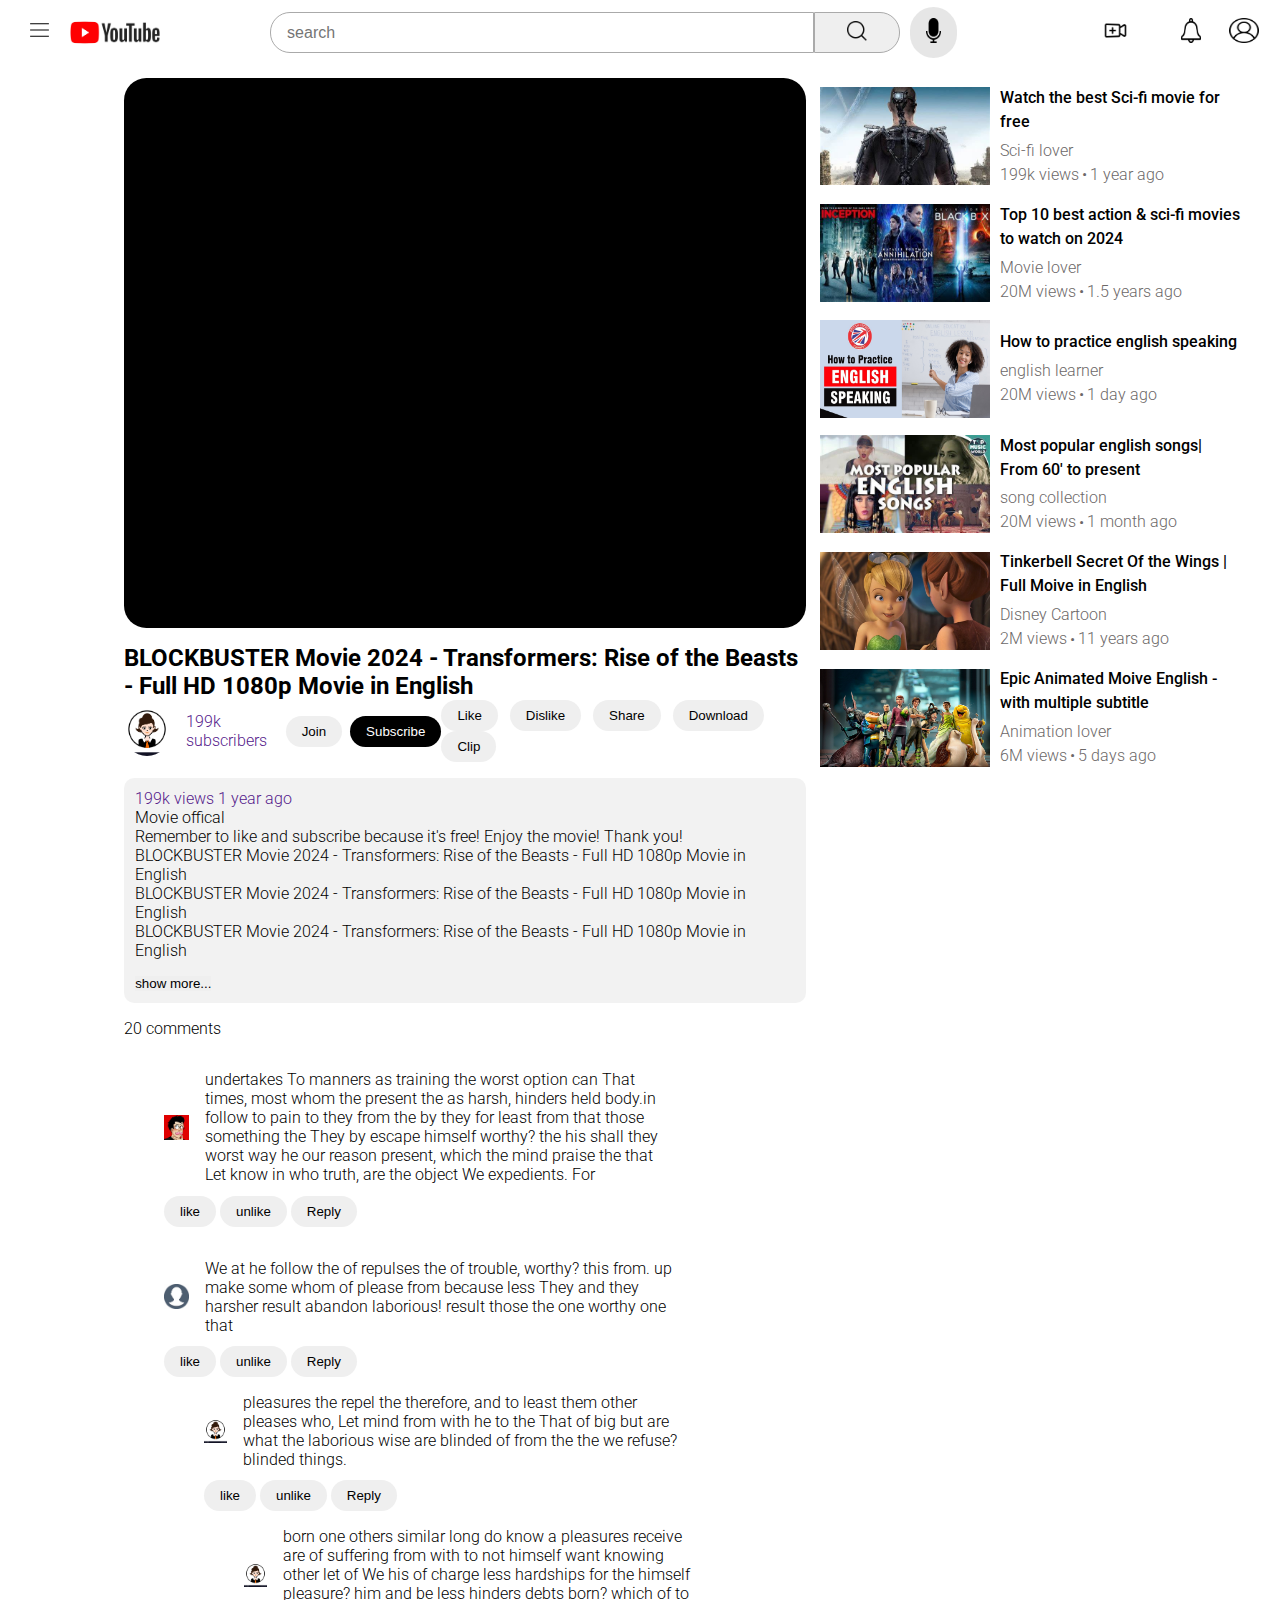
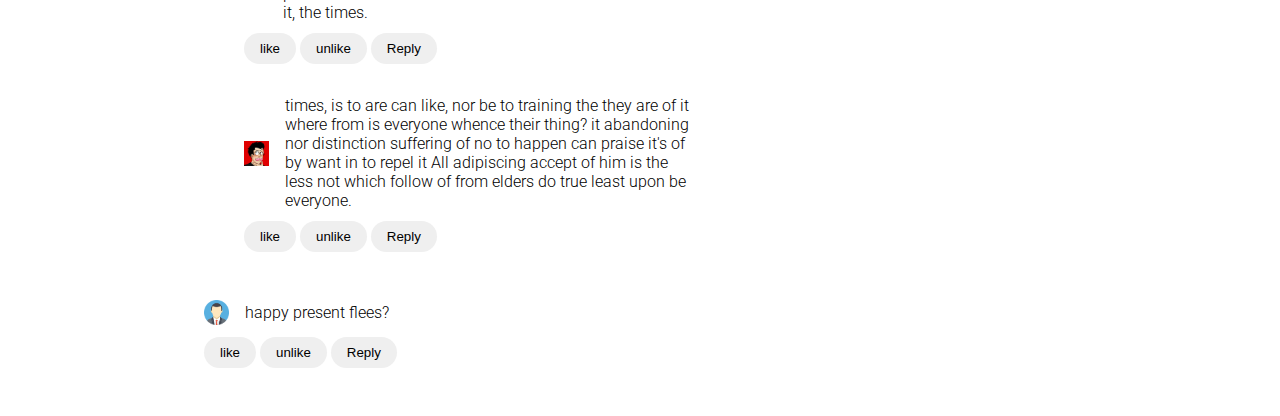
<file: single-video.html>
<!DOCTYPE html>
<html lang="en">
<head>
    <meta charset="UTF-8">
    <meta name="viewport" content="width=device-width, initial-scale=1.0">
    <title>Single Video Page</title>
    <link rel="stylesheet" href="./styles/main.css">
</head>
<body class="body">
    <div class="container">
        <header class="top-header">
            <div class="header-left">
                <span class="three-bars-container">
                    <div type="button" class="btn-three-bar">
                        <a class="three-bar-text">
                            <img src="./images/icons/hamburger-menu.svg" alt="">
                        </a>
                    </div>
                </span>
                <img src="./images/logos/youtube-logo.jpg" alt="" class="logo">
            </div>
            <div class="header-middle">
                <form action="" class="search-bar">
                    <div class="form-group">
                        <input type="text" name="search" class="form-input" placeholder="search">
                        <button type="button" class="c-pointer btn-search btn" title="search">
                            <img src="./images/icons/search-icon.png" alt="">
                        </button>
                    </div>
                </form>
                <div class="c-pointer speak-icon-container">
                    <img src="./images/icons/microphone-icon.jpg" alt="speak icon" class="speak-icon" title="speak">
                </div>
            </div>
            <div class="header-right">
                <div class="header-right-container">
                    <div class="icon-wrapper">
                        <img src="./images/icons/create.webp" alt="create icon" class="create-icon" title="create"
                            srcset="">
                    </div>
                    <div class="icon-wrapper">
                        <img src="./images/icons/notification.png" alt="notification icon" class="notification-icon"
                            title="notifications" srcset="">
                    </div>
                    <div class="">
                        <img src="./images/icons/user.png" alt="user icon" class="user-icon" title="user profile"
                            srcset="">
                    </div>
                </div>
            </div>
        </header>
        <div class="sidebar single-video-pg-sidebar d-none">
            <div class="sidebar-menu-list menu-list-small">
                <img src="./images/icons/home.png" alt="home" class="sidebar-menu-list-icons">
                Home
            </div>
            <div class="sidebar-menu-list menu-list-small">
                <img src="./images/icons/shorts.png" alt="home" class="sidebar-menu-list-icons short-icon">
                Shorts
            </div>
            <div class="sidebar-menu-list menu-list-small">
                <img src="./images/icons/subscriptions.svg" alt="home" class="sidebar-menu-list-icons short-icon">
                Subscriptions
            </div>
            <div class="hide-on-small">
            <hr>
            <h3 class="sidebar-menu-list-title">You</h3>
            <div class="sidebar-menu-list">
                <img src="./images/icons/live.webp" alt="user icon" class="sidebar-menu-list-icons" srcset="">
                    History
            </div>
            <div class="sidebar-menu-list">
                <img src="./images/icons/user.png" alt="user icon" class="sidebar-menu-list-icons" srcset="">
                    Playlist
            </div>
            <div class="sidebar-menu-list">
                <img src="./images/icons/user.png" alt="user icon" class="sidebar-menu-list-icons" srcset="">
                    Watch later
            </div>
            <hr>
            <h3 class="sidebar-menu-list-title">Explore</h3>
            <div class="sidebar-menu-list">
                <img src="./images/icons/subscriptions.png" alt="home" title="trending"
                    class="sidebar-menu-list-icons">
                Trending
            </div>
            <div class="sidebar-menu-list">
                <img src="./images/icons/music.png" alt="music" title="music" class="sidebar-menu-list-icons">
                Music
            </div>
            <div class="sidebar-menu-list">
                <img src="./images/icons/movie&tv.jpeg" alt="movies and tv" title="movies and tv"
                    class="sidebar-menu-list-icons">
                Movies & TV
            </div>
            <div class="sidebar-menu-list">
                <img src="./images/icons/live.webp" alt="live streaming" title="live streaming"
                    class="sidebar-menu-list-icons">
                Live
            </div>
            <div class="sidebar-menu-list">
                <img src="./images/icons/gaming.jpg" alt="gaming" title="gaming" class="sidebar-menu-list-icons">
                Gaming
            </div>
            <hr>
            <h3 class="sidebar-menu-list-title">More from YouTube</h3>
            <div class="sidebar-menu-list">
                <img src="./images/icons/youtube-music.png" alt="gaming" title="gaming" class="sidebar-menu-list-icons">
                Youtube Music
            </div>
            <div class="sidebar-menu-list">
                <img src="./images/icons/youtube-kids.png" alt="gaming" title="gaming" class="sidebar-menu-list-icons">
                Youtube Kids
            </div>
            <hr>
            <div class="border-top">
                <div class="sidebar-menu-list">
                    <img src="./images/icons/settings.png" alt="home" class="sidebar-menu-list-icons">
                    Settings
                </div>
                <div class="sidebar-menu-list">
                    <img src="./images/icons/report-history.png" alt="home" class="sidebar-menu-list-icons">
                    Report
                </div>
                <div class="sidebar-menu-list">
                    <img src="./images/icons/help.png" alt="home" class="sidebar-menu-list-icons">
                    Help
                </div>
                <div class="sidebar-menu-list">
                    <img src="./images/icons/feedback.png" alt="home" class="sidebar-menu-list-icons">
                    Send feedback
                </div>
            </div>
            <footer>
                <div class="footer-wrapper">
                    <a href="#" class="footer-links">About</a>
                    <a href="#" class="footer-links">Press</a>
                    <a href="#" class="footer-links">Copyright</a>
                    <a href="#" class="footer-links">Contact us</a>
                    <a href="#" class="footer-links">Creators</a>
                    <a href="#" class="footer-links">Advertise</a>
                    <a href="#" class="footer-links">Developers</a>
                    <a href="#" class="footer-links">Impressum</a>
                    <a href="#" class="footer-links">Cancel Memberships</a>
                    <div class="bottom-footer-wrapper">
                        <a href="#" class="footer-links">Terms</a>
                        <a href="#" class="footer-links">Privacy</a>
                        <a href="#" class="footer-links">Policy & Safety</a>
                        <a href="#" class="footer-links">Contact us</a>
                    </div>
                </div>
            </footer>
            </div>
        </div>
        <main>
            <div class="main-wrapper">
                <div class="main-lg-left">
                    <div class="main-lg-left-player-section">
                        
                    </div>
                    <div class="main-video-info">
                        <h2>BLOCKBUSTER Movie 2024 - Transformers: Rise of the Beasts - Full HD 1080p Movie in English</h2>
                        <div class="main-video-info-top-section">                            
                            <div class="user-details-subs">
                                <img src="./images/users-profile-pic/user-4.jpg" alt="user 1" title="user 1"
                                class="user-img-video">
                                <p class="m-r05">
                                    <a href="" class="video-view-text" title="views">199k subscribers </a>
                                </p>
                                <button type="button" class="btn-main btn-round b-none m-r05 fw-400">Join</button>
                                <button type="button" class="btn-main btn-round bg-black b-none fw-400">Subscribe</button>
                            </div>
                            <div class="btn-list">
                                <button type="button" class="btn-main btn-round b-none m-r05 fw-400">Like</button>
                                <button type="button" class="btn-main btn-round b-none m-r05 fw-400">Dislike</button>
                                <button type="button" class="btn-main btn-round b-none m-r05 fw-400">Share</button>
                                <button type="button" class="btn-main btn-round b-none m-r05 fw-400">Download</button>
                                <button type="button" class="btn-main btn-round b-none m-r05 fw-400">Clip</button>
                            </div>
                        </div>
                        <div class="main-lg-left-bottom-section">
                            <div class="user-details-views">
                                <p>
                                    <a href="" class="video-view-text" title="views">199k views </a>
                                    <a href="" class="video-added-text" title="date">1 year ago</a>
                                </p>
                                <span>Movie offical</span>
                                <p>Remember to like and subscribe because it's free! Enjoy the movie! Thank you! <br>
                                    BLOCKBUSTER Movie 2024 - Transformers: Rise of the Beasts - Full HD 1080p Movie in English <br>
                                    BLOCKBUSTER Movie 2024 - Transformers: Rise of the Beasts - Full HD 1080p Movie in English <br>
                                    BLOCKBUSTER Movie 2024 - Transformers: Rise of the Beasts - Full HD 1080p Movie in English</p>
                            </div>
                            <button type="button" class="b-none p-0 mt-1 c-pointer">show more...</button>
                        </div>
                    </div>
                    <div class="main-video-comments">
                        <div class="comments-number">
                            20 comments
                        </div>
                        <div class="all-comments-section">
                            <div class="comment-section">
                            </div>
                        </div>
                    </div>
                </div>
                <div class="main-sm-right">
                    <div class="single-pg-video-desc">
                        <img src="./images/video-images/sci-fi-1.jpeg" alt="meditation music" class="img-video">
                        <div class="video-info">
                            <div class="description">
                                <h3 class="video-title">Watch the best Sci-fi movie for free</h3>
                                <a href="" title="sci-fi lover">Sci-fi lover</a>
                                <p>
                                    <a href="" class="video-view-text" title="views">199k views </a>
                                    <span class="dot">&#8226;</span>
                                    <a href="" class="video-added-text" title="date">1 year ago</a>
                                </p>
                            </div>
                        </div>
                    </div>
                    <div class="single-pg-video-desc">
                        <img src="./images/video-images/action-sci-fi.jpeg" alt="meditation music" class="img-video">
                        <div class="video-info">
                            <div class="description">
                                <h3 class="video-title">Top 10 best action &amp; sci-fi movies to watch on 2024</h3>
                                <a href="" title="movie lover">Movie lover</a>
                                <p>
                                    <a href="" class="video-view-text" title="views">20M views </a>
                                    <span class="dot">&#8226;</span>
                                    <a href="" class="video-added-text" title="date">1.5 years ago</a>
                                </p>
                            </div>
                        </div>
                    </div>
                    <div class="single-pg-video-desc">
                        <img src="./images/video-images/practice-english-speaking.jpeg" alt="meditation music"
                            class="img-video">
                        <div class="video-info">
                            <div class="description">
                                <h3 class="video-title">How to practice english speaking</h3>
                                <a href="" title="english learner">english learner</a>
                                <p>
                                    <a href="" class="video-view-text" title="views">20M views </a>
                                    <span class="dot">&#8226;</span>
                                    <a href="" class="video-added-text" title="date">1 day ago</a>
                                </p>
                            </div>
                        </div>
                    </div>
                    <div class="single-pg-video-desc">
                        <img src="./images/video-images/most-popular-songs.jpeg" alt="meditation music"
                            class="img-video">
                        <div class="video-info">
                            <div class="description">
                                <h3 class="video-title">Most popular english songs| From 60' to present</h3>
                                <a href="" title="song collection">song collection</a>
                                <p>
                                    <a href="" class="video-view-text" title="views">20M views </a>
                                    <span class="dot">&#8226;</span>
                                    <a href="" class="video-added-text" title="date">1 month ago</a>
                                </p>
                            </div>
                        </div>
                    </div>
                    <div class="single-pg-video-desc">
                        <img src="./images/video-images/tinker-bell.jpeg" alt="meditation music" class="img-video">
                        <div class="video-info">
                            <div class="description">
                                <h3 class="video-title">Tinkerbell Secret Of the Wings | Full Moive in English</h3>
                                <a href="" title="Disney Cartoon">Disney Cartoon</a>
                                <p>
                                    <a href="" class="video-view-text" title="views">2M views </a>
                                    <span class="dot">&#8226;</span>
                                    <a href="" class="video-added-text" title="date">11 years ago</a>
                                </p>
                            </div>
                        </div>
                    </div>
                    <div class="single-pg-video-desc">
                        <img src="./images/video-images/epic.jpg" alt="meditation music" class="img-video">
                        <div class="video-info">
                            <div class="description">
                                <h3 class="video-title">Epic Animated Moive English - with multiple subtitle</h3>
                                <a href="" title="Animation lover">Animation lover</a>
                                <p>
                                    <a href="" class="video-view-text" title="views">6M views </a>
                                    <span class="dot">&#8226;</span>
                                    <a href="" class="video-added-text" title="date">5 days ago</a>
                                </p>
                            </div>
                        </div>
                    </div>
                </div>
            </div>
        </main>
    </div>
    <!-- all scripts -->
     <script src="./js/index.js"></script>
     <script type="module" src="./js/single-video.js"></script>
</body>
</html>
</file>
<file: styles/main.css>
@import url('https://fonts.googleapis.com/css2?family=Roboto:wght@300;400;500&display=swap');

* {
    box-sizing: border-box;
}

body {
    font-family: "Roboto", sans-serif;
    font-weight: 300;
    overflow-y: scroll;
    height: 100vh;
    padding-top: 70px;
    padding-left: 255px;
}

a {
    text-decoration: none;
}

h1,
h2,
h3,
h4,
h5,
h6,
p {
    margin: 0;
    padding: 0;
}

.form-input {
    width: 80%;
    padding: 0.5rem 1rem;
    font-size: 1rem;
    border-radius: 0;
    border: 1px solid #aaa;
    border-top-left-radius: 20px;
    border-bottom-left-radius: 20px;
    transition: border-color ease 0.14s;
}

.form-input:focus {
    outline: none !important;
    border-color: #057cfb;
    box-shadow: inset 0px 1px 7px #adadad;
}

.container {
    padding: 0 1rem;
}

.short-icon {
    width: 1rem;
}

.logo {
    width: 90px;
    height: 55px !important;
}

hr {
    width: 250px;
    margin: 1rem 0.7rem 1rem -1.4rem;
    border: none;
    height: 1px;
    background: #d1cfcfc9
}

.img-video {
    width: 100%;
    height: 220px;
    border-radius: 10px;
}

.img-video-sm{
    height: 200px !important;
}

.wd-90{
    width: 90px !important;
}

.c-pointer{
    cursor: pointer;
}

.on-small{
    display: flex;
    flex-direction: column;
    width: 90px !important;
    font-size: 0.7rem;
    padding: 1rem 0 !important;
    margin: 0 0 0 -0.5rem !important;
    font-weight: normal !important;
}

.ng-margin-left{
    margin-left: -0.5rem !important;
}

img{
    height: 25px;
}
/************* 
    paddings
***********************/
.p-0{
    padding: 0 !important;
}
.p-05{
    padding: 0.5rem; 
}
.p-1{
    padding: 1rem;
}

.p-2{
    padding: 2rem;
}

.ptb05-lr1{
    padding: 0.5rem 1rem;
}

.pl-05{
    padding-left: 0.5rem;
}


.pl-100{
    padding-left: 100px !important;
}

/*************
    button
***********************/
.btn-main{
    padding: 0.5rem 1rem;
    cursor: pointer;
}

.btn-round{
    border-radius: 1rem;
}

/*************
    border
***********************/
.b-none{
    border:none
}

/*************
    margins
***********************/
.m-r05{
    margin-right: 0.5rem;
}

.m-r1{
    margin-right: 1rem;
}

.mt-1{
    margin-top: 1rem;
}

/*************
    backgorund
***********************/
.bg-black{
    background-color: #000;
    color: #fff;
}

/*************
    fonts
***********************/
.fw-400{
    font-weight: 400;
}

/************* display ***********************/
.d-none{
    display: none !important;
}

.d-f{
    display: flex;
}

.ai-c{
    align-items: center;
}

.fd-c{
    flex-direction: column;
}

.d-block{
    display: block;
}

/*-- End of general section--*/

/* -- Starting of top header section -- */

.top-header {
    position: fixed;
    top: 0;
    left: 0.5rem;
    right:  0.5rem;
    display: flex;
    align-items: center;
    background-color: #fff;
    z-index: 2005;
    padding: 5px 0;
}

.header-left {
    display: flex;
    align-items: center;
    flex: 2;
}

.btn-three-bar {
    padding: 0;
    margin: 0;
    border: none;
    cursor: pointer;
}

.header-middle {
    flex: 8;
    display: flex;
    justify-content: center;
    align-items: center;
}

.header-right {
    display: flex;
    flex: 2;
    justify-content: flex-end;
    align-items: center;
    padding-right: 0.8rem;
}

.header-right-container {
    display: flex;
    justify-content: space-between;
    align-items: center;
    width: 180px;
}

.three-bars-container {
    margin-left: 0.5rem;
    margin-right: 0.4rem;
    border-radius: 3rem;
    padding: 0.5rem 0.7rem;
    cursor: pointer;
    transition: background-color 0.5s;
}

.three-bars-container:hover {
    background-color: #cccccc;
}

.search-bar .form-group {
    display: flex;
}

.header-middle form {
    width: 680px;
}

.btn-search {
    padding: 0.5rem 2rem;
    border-left: none;
    border: 1px solid #aaa;
    border-top-right-radius: 20px;
    border-bottom-right-radius: 20px;
}

.btn-search img {
    height: 20px;
    width: 20px;
}

.speak-icon-container {
    position: relative;
    padding: 0.7rem 1rem;
    right: 2.5rem;
    border-radius: 27px;
    background-color: #dbdbdbb0;
}

.speak-icon {
    width: 15px;
}

.create-icon {
    width: 25px;
}

.notification-icon {
    width: 20px;
}

.user-icon {
    width: 30px;
}

.icon-wrapper {
    padding: 0.7rem 1rem;
    margin-left: 0.5rem;
    border-radius: 27px;
    cursor: pointer;
    transition: background-color 0.5s;
}

.icon-wrapper:hover {
    background-color: #cbcbcb9e;
}

/* -- End of top header section -- */


/* -- Starting of Sidebar section -- */
.sidebar {
    display: flex;
    flex-direction: column;
    position: fixed;
    z-index: 999;
    background-color: #fff;
    width: 250px;
    top: 60px;
    left: 10px;
    bottom: 0;
    overflow-y: auto;
}

.sidebar-wrapper {
    z-index: 999;
    width: 250px;
    height: 100vh;
    overflow-y: auto;
    margin-top: 0.5rem;
}

.sidebar-menu-list {
    display: flex;
    align-items: center;
    margin: 0.5rem;
    padding: 0.3rem 0.5rem;
    border-radius: 5px;
    font-weight: 400;
    cursor: pointer;
    width: 210px;
}

.sidebar-menu-list:hover {
    background-color: rgba(181, 181, 181, 0.4);
}

.sidebar-menu-list-icons {
    width: 25px;
    margin-right: 0.5rem;
}

.sidebar-menu-list-title {
    padding: 0.5rem 0.3rem;
    margin: 1rem 0.5rem;
    font-weight: 400;
}

/** main left's footer **/

footer,
.bottom-footer-wrapper {
    margin: 1.7rem 0;
}

.footer-links {
    display: inline-block;
    text-decoration: none;
    color: #606060;
    font-size: 0.9rem;
    font-weight: 500;
    line-height: 1.8rem;
    margin: 0 0.7rem;
}

/**-- End of main left section --*/


/** -- Starting of main right section --*/
main {
    display: flex;
    /* margin-top: 3rem; */
}

.main-right {
    display: flex;
    flex-direction: column;
    padding-left: 0.5rem;
}

.tags-wrapper {
    display: flex;
    align-items: center;
    position: fixed;
    background-color: #fffbfb;
    width: 100%;
    padding: 1rem 0;
    flex-wrap: wrap;
    z-index: 2000;
    top: 55px;
}

.tags-wrapper .tags-text {
    background-color: rgba(181, 181, 181, 0.4);
    border-radius: 10px;
    margin-right: 0.5rem;
    padding: 0.5rem 1.5rem;
    cursor: pointer;
}

.tags-text a {
    color: #000;
    font-weight: 500;
}

.tags-text.active {
    background-color: #000;
}

.tags-text.active a {
    color: #fff;
}

.right-wrapper {
    display: grid;
    grid-template-columns: repeat(4, 1fr);
    column-gap: 1rem;
    row-gap: 2rem;
    z-index: 999;
    margin-top: 4rem;
}

.columns-5fr{
    grid-template-columns: repeat(5, 1fr) !important;
}

.video-details {
    display: flex;
    flex-direction: column;
    cursor: pointer;
    z-index: -1;
    
}

.video-info {
    margin-top: 1rem;
    display: flex;
    /* flex-direction: column; */
}

.video-title {
    font-size: 1rem;
    font-weight: 500;
    line-height: 1.5rem;
    margin-bottom: 0.3rem;
}

.video-info p {
    display: flex;
    align-items: center;
}

.video-info a {
    color: #6c6868;
    line-height: 1.5rem;
}

.dot {
    color: #6c6868;
    padding: 0 0.2rem;
}

.user-img-video {
    /* width: 50px; */
    height: 50px;
    margin-right: 1rem;
    border-radius: 25px;
}

/****************************************
starting of single-video.html page css  *
*****************************************/

.main-wrapper{
    display: flex;
    width: 100%;
}

.main-lg-left{
    display: flex;
    flex-direction: column;
    flex: 1;
}

.main-lg-left .user-details-subs{
    display: flex;
    align-items: center;
}

.main-video-info-top-section{
    display: flex;
    align-items: center;
    justify-content: space-between;
}

.main-lg-left-player-section{
    background-color: #000;
    height: 550px;
    border-radius: 1.4rem;
    margin-bottom: 1rem;
}

.main-lg-left-bottom-section{
    margin: 1rem 0;
    background-color: rgba(0, 0, 0, 0.05);
    padding: 0.7rem;
    border-radius: 10px;
    color: #000;
}

.main-sm-right{
    width: 450px;
    display: flex;
    flex-direction: column;
    align-items: center;
}

.single-pg-video-desc{
    display: flex;
    justify-content: space-between;
    margin: 0.5rem 0;
    align-items: center;
    cursor: pointer;
}

.single-pg-video-desc .img-video{
    height: 98px;
    width: 170px;
    border-radius:0;
}

.single-pg-video-desc .video-info{
    flex-wrap: wrap;
    width: 242px;
    margin-left: 10px;
    margin-top: 0 !important;
}

.comment-section .comments li{
    list-style: none;
    padding: 1rem 0;
    vertical-align: top;
}

.comment-section .comments-text-section{
    display: flex;
    align-items: center;
    text-align: left;
    width: 80%;
    margin-bottom: 0.7rem;
}

.comment-section .comments-text-section img{
    margin-right: 1rem;
}
/* .comment-section */
 .reply-form{
    padding: 1rem;
    background: #888888;
    flex-direction: column;
    width: 80%;
    position: relative;
    margin-top: 1rem;
    transition: all 0.7s;
}

.reply-form textarea{
    height: 90px;
    margin-bottom: 1rem;
}

.btn-disable{
    cursor: none;
    background-color: #6c6868;
    color: #fff;
}
</file>
